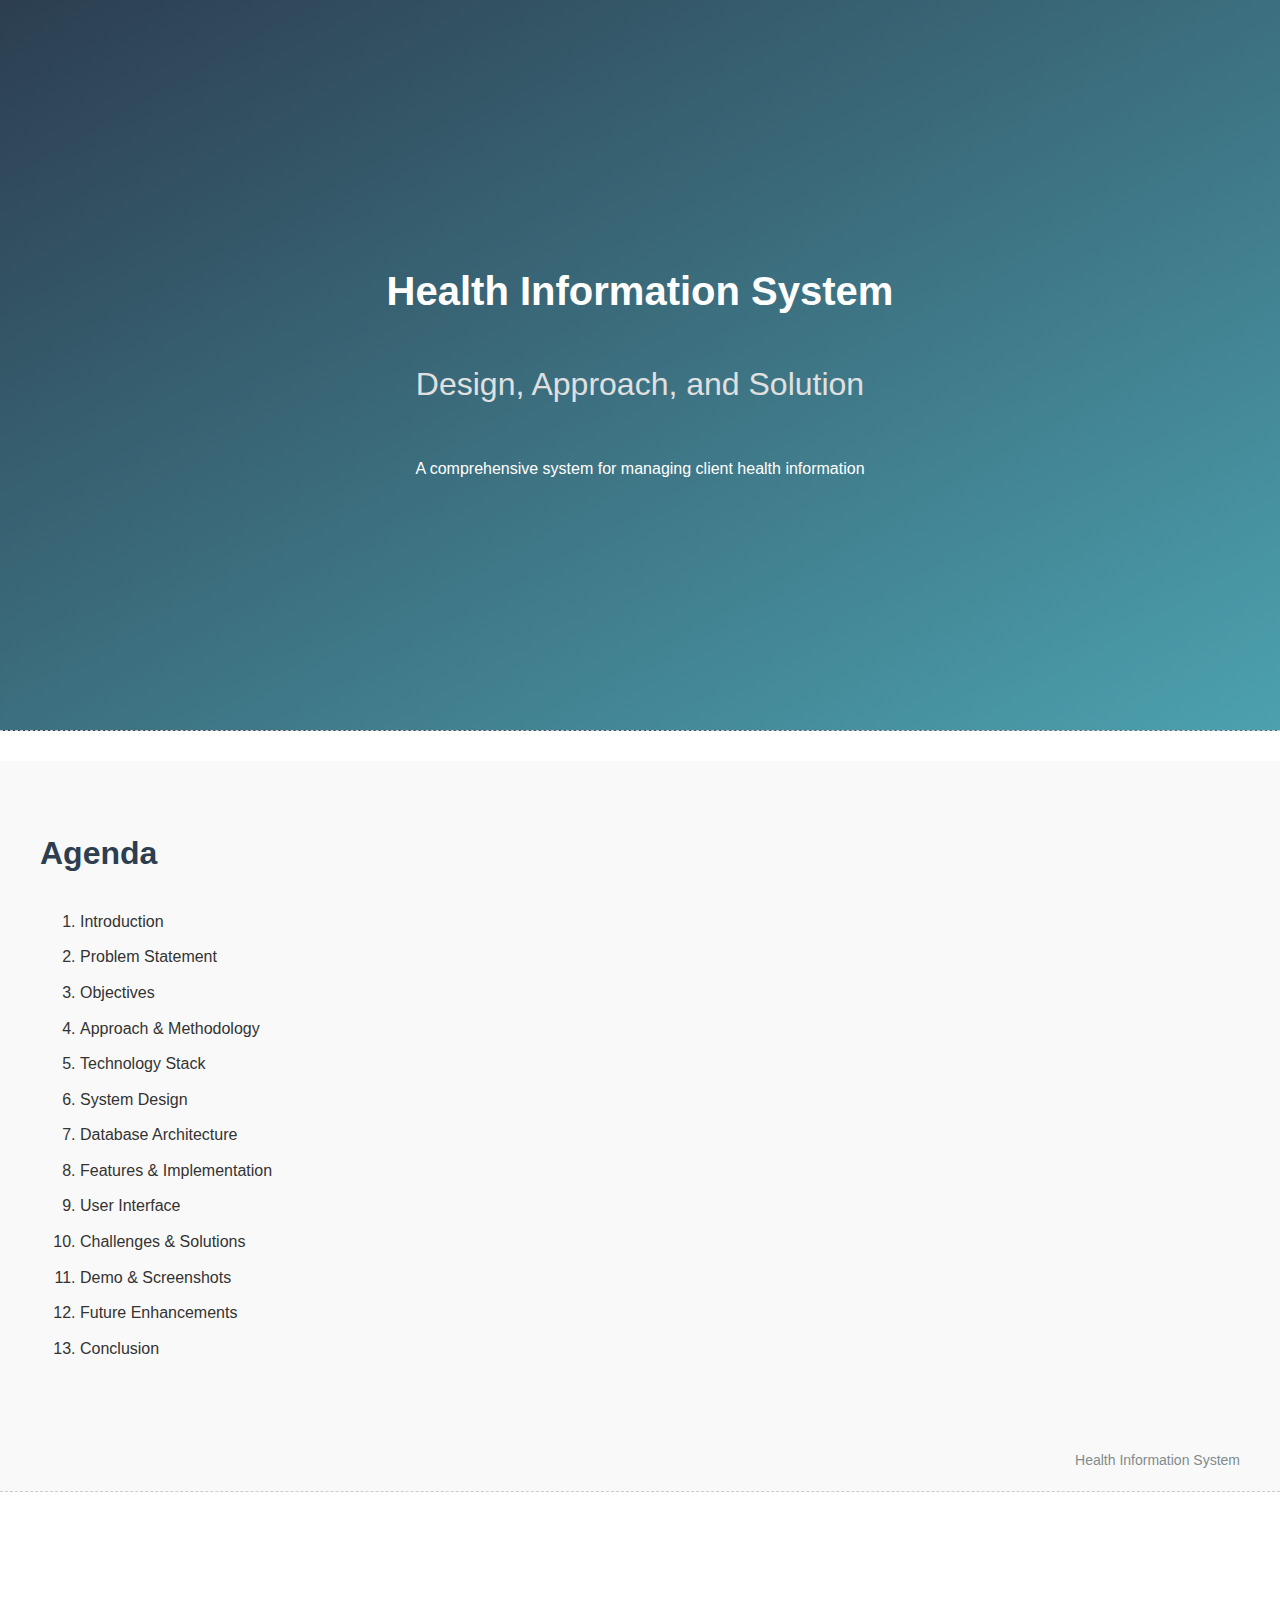
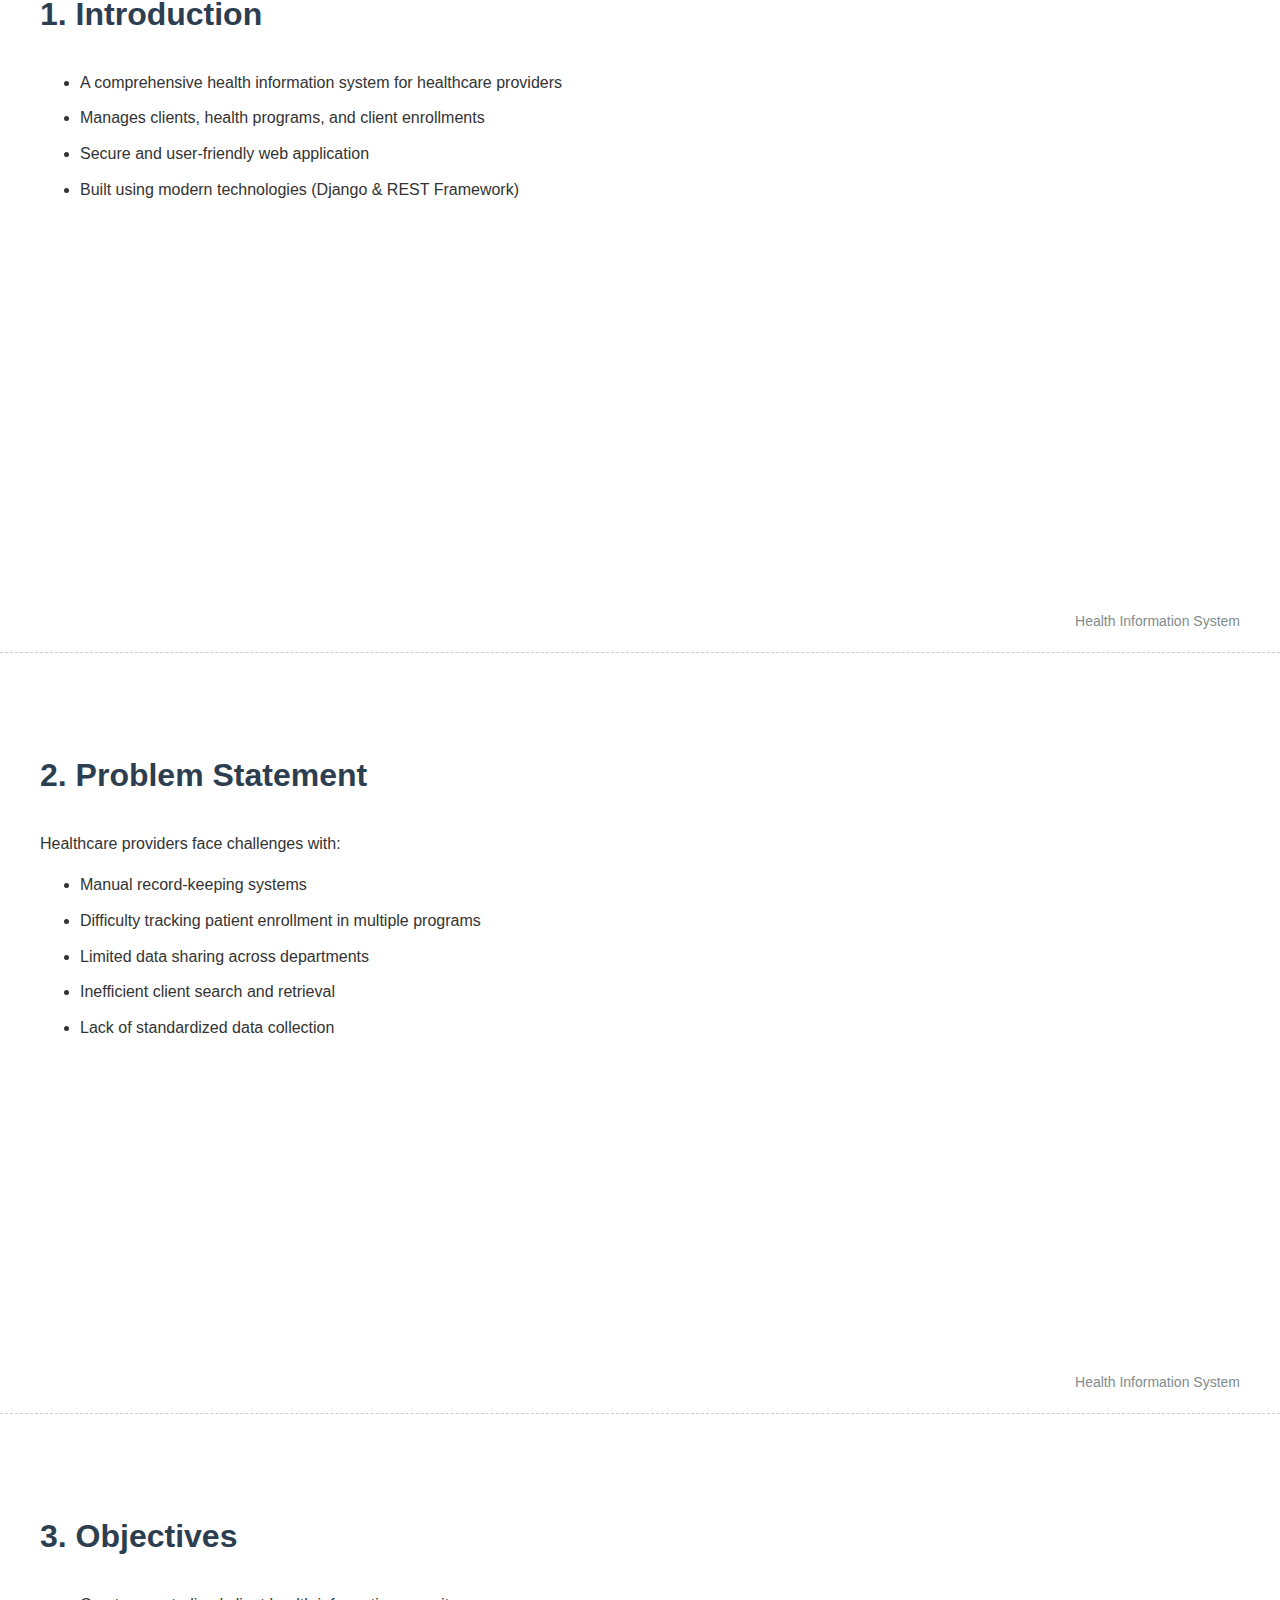
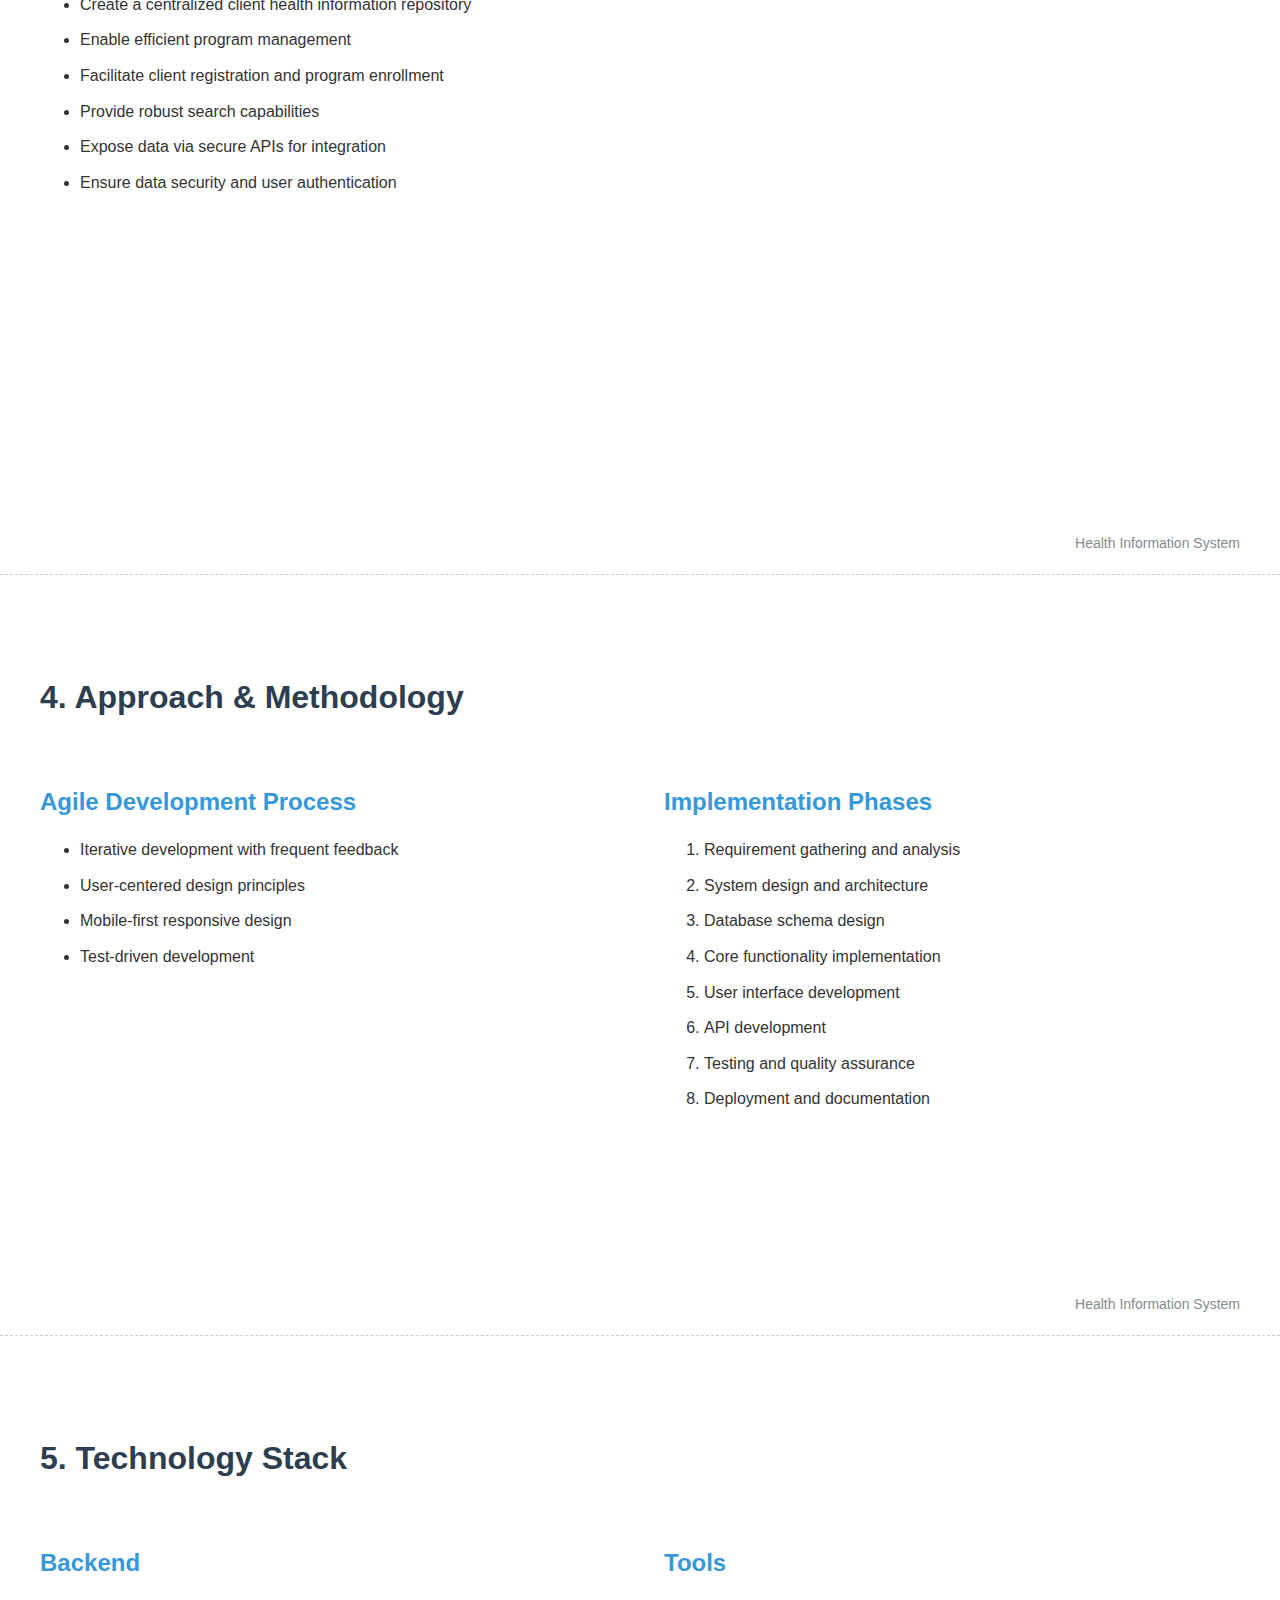
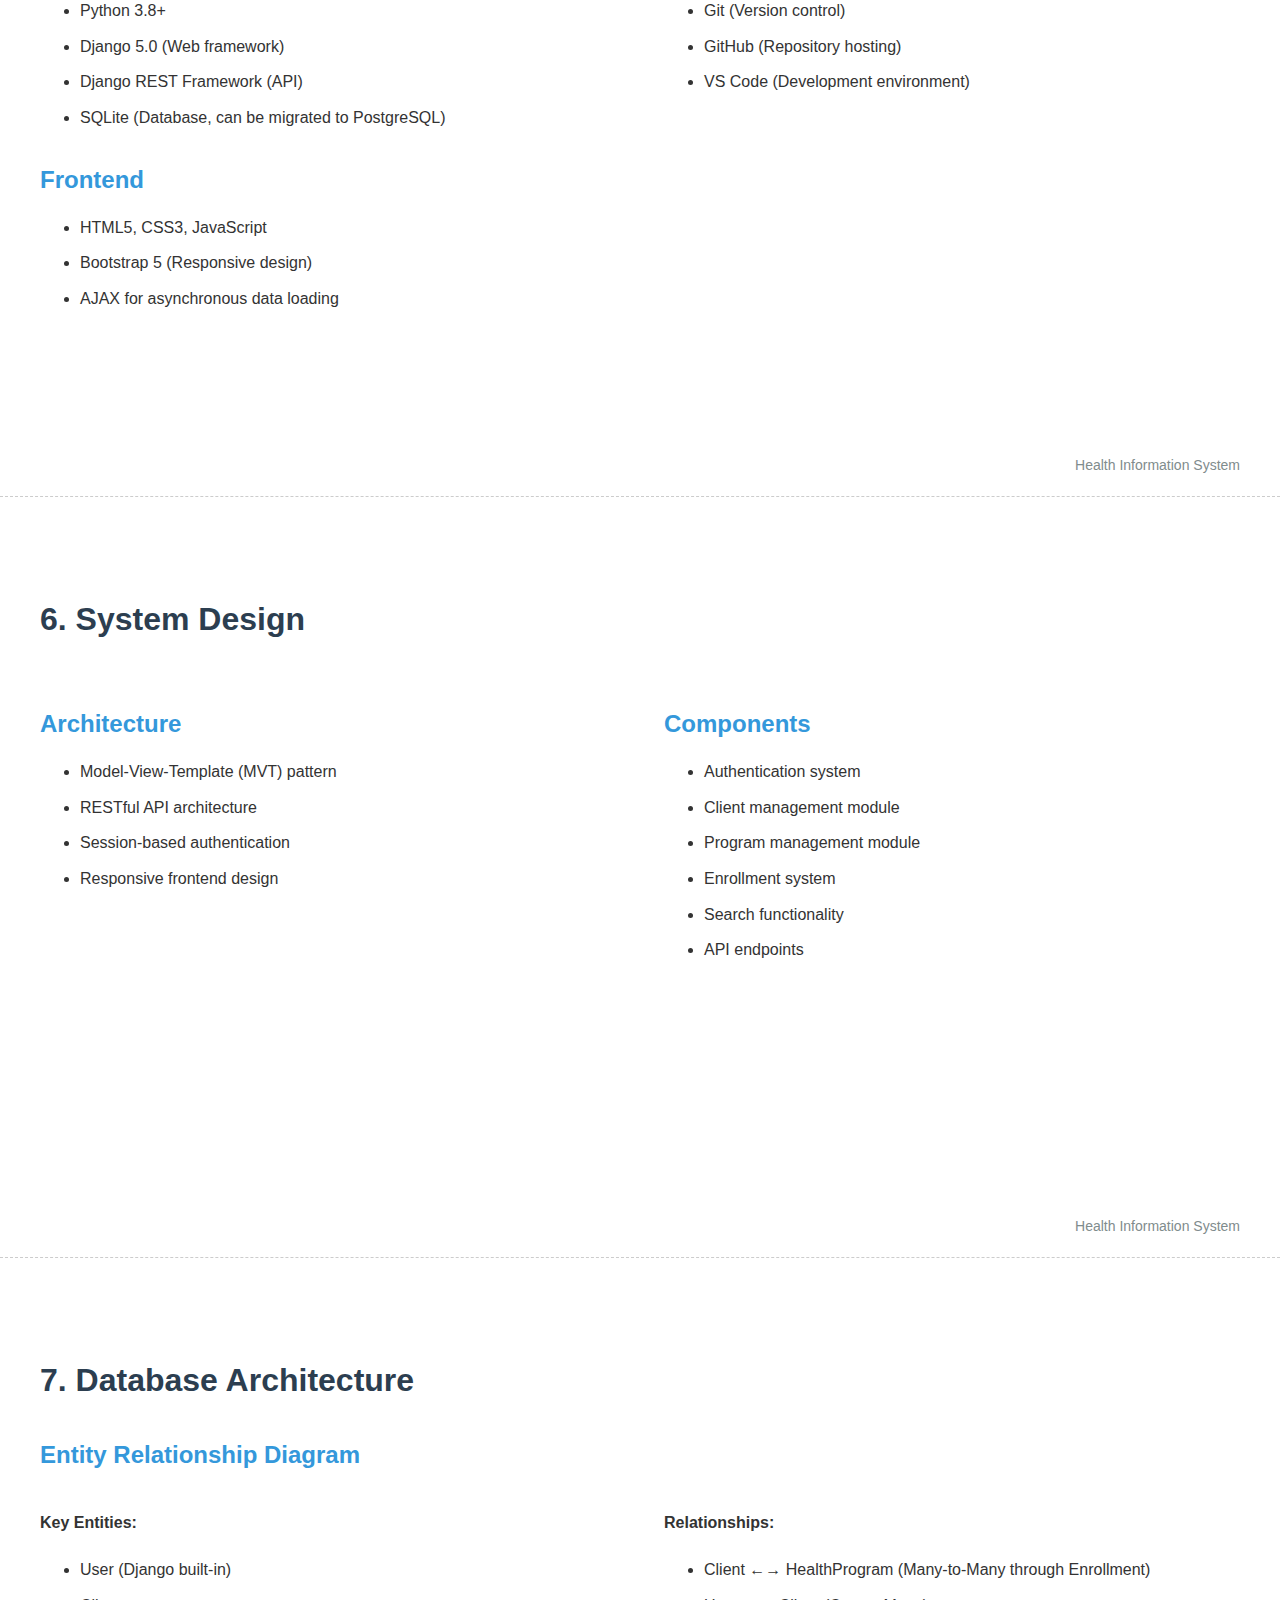
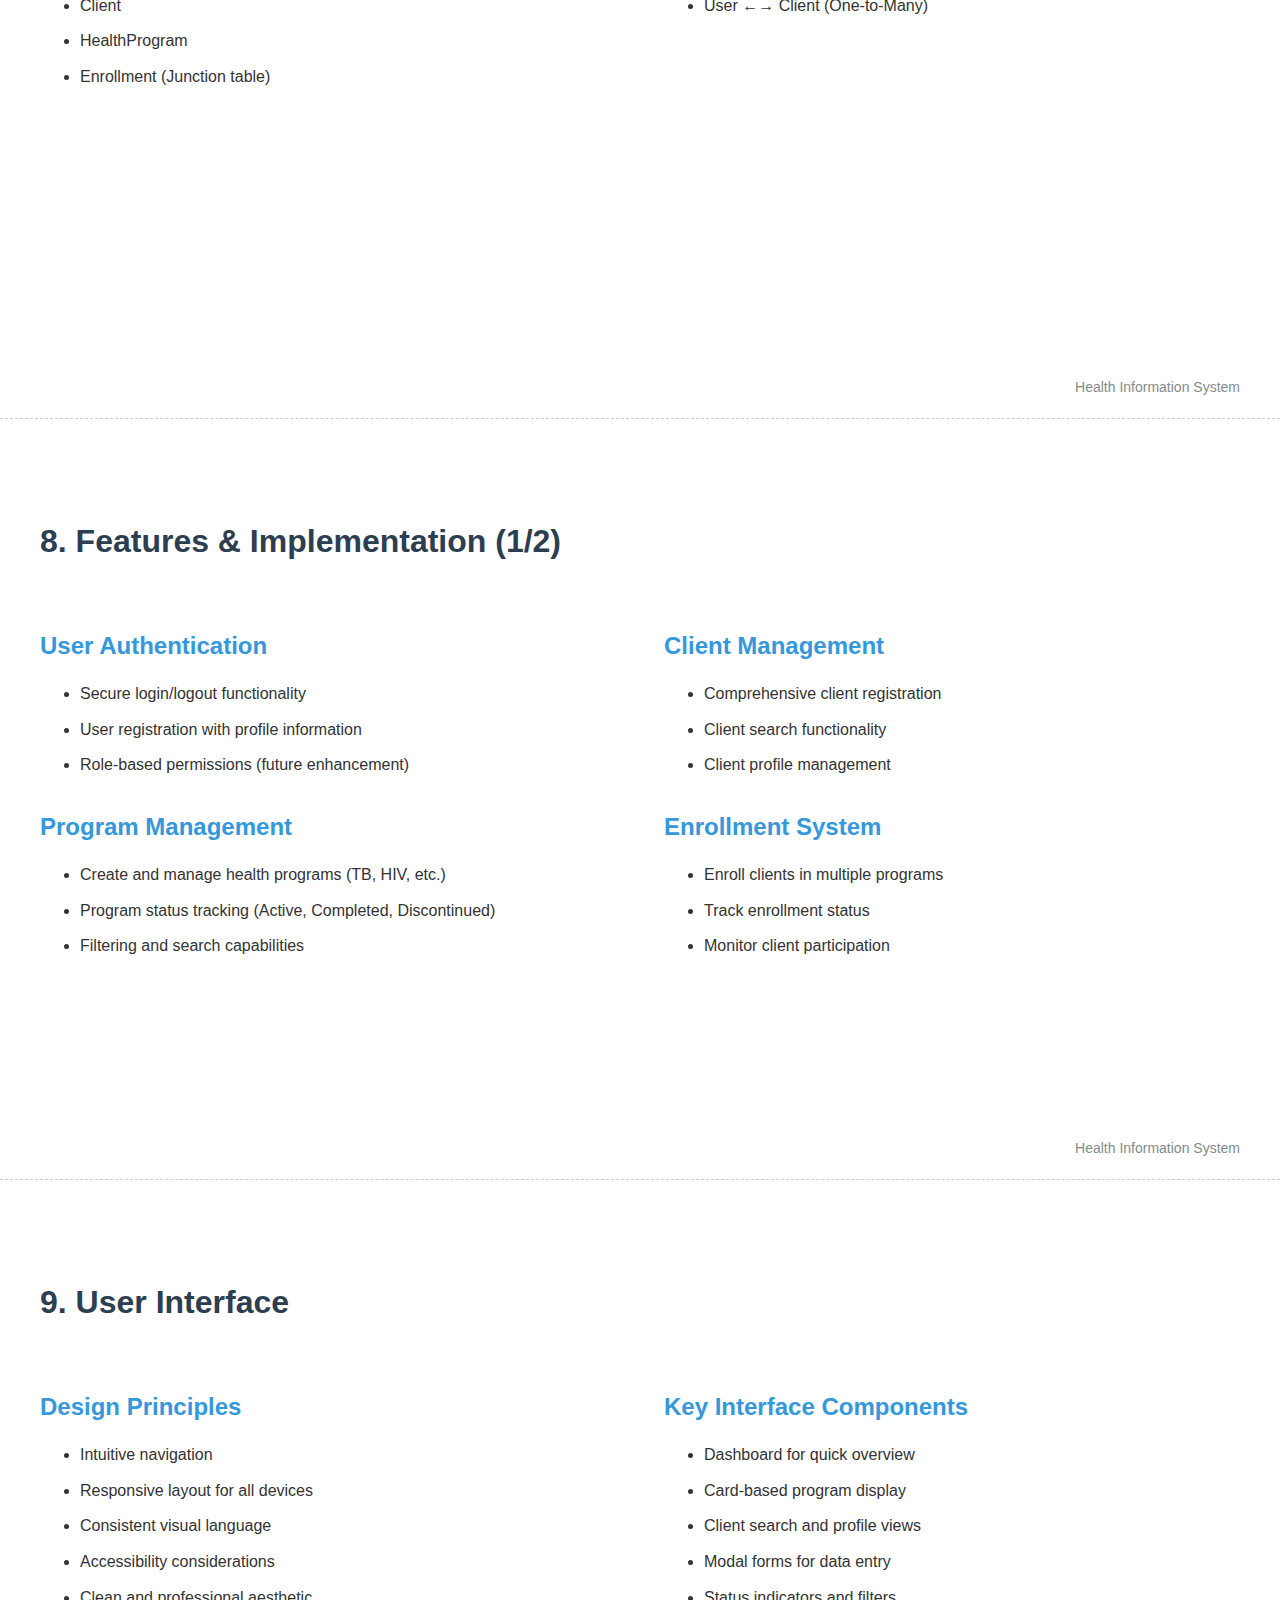
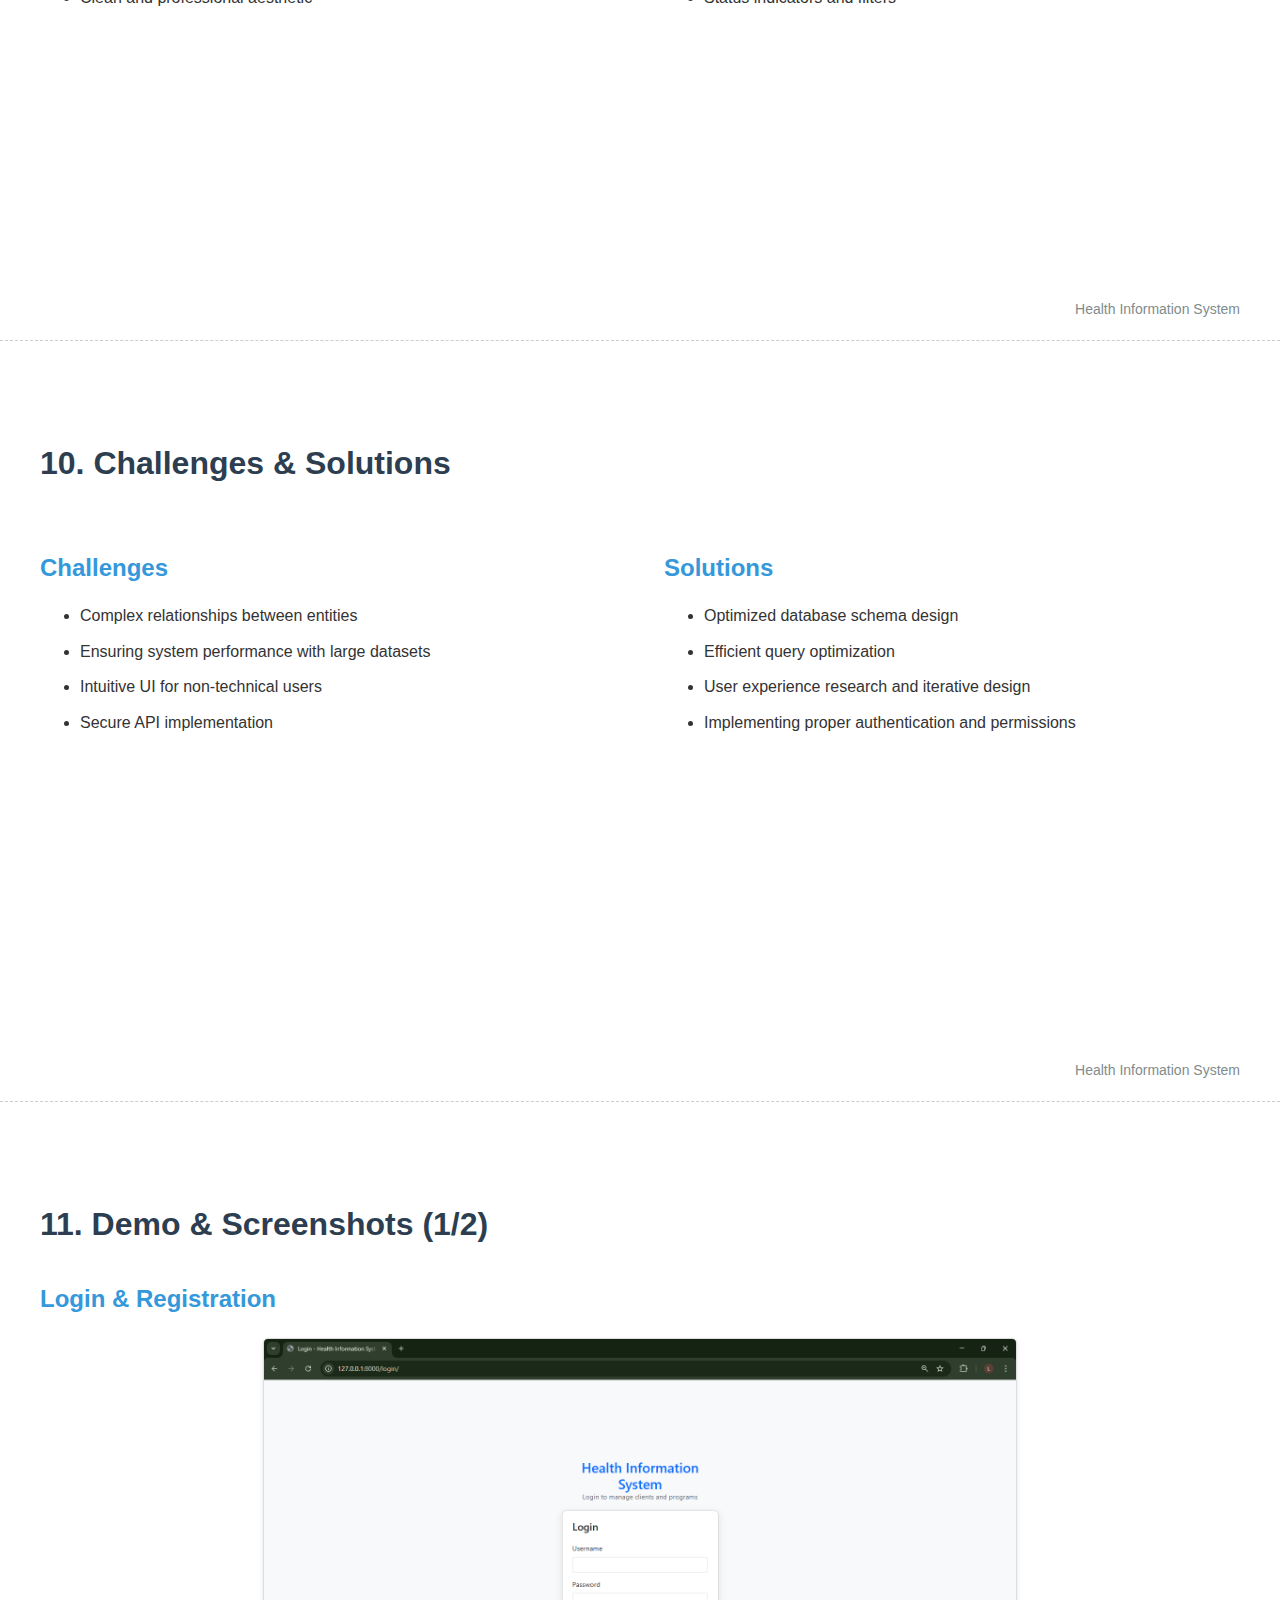
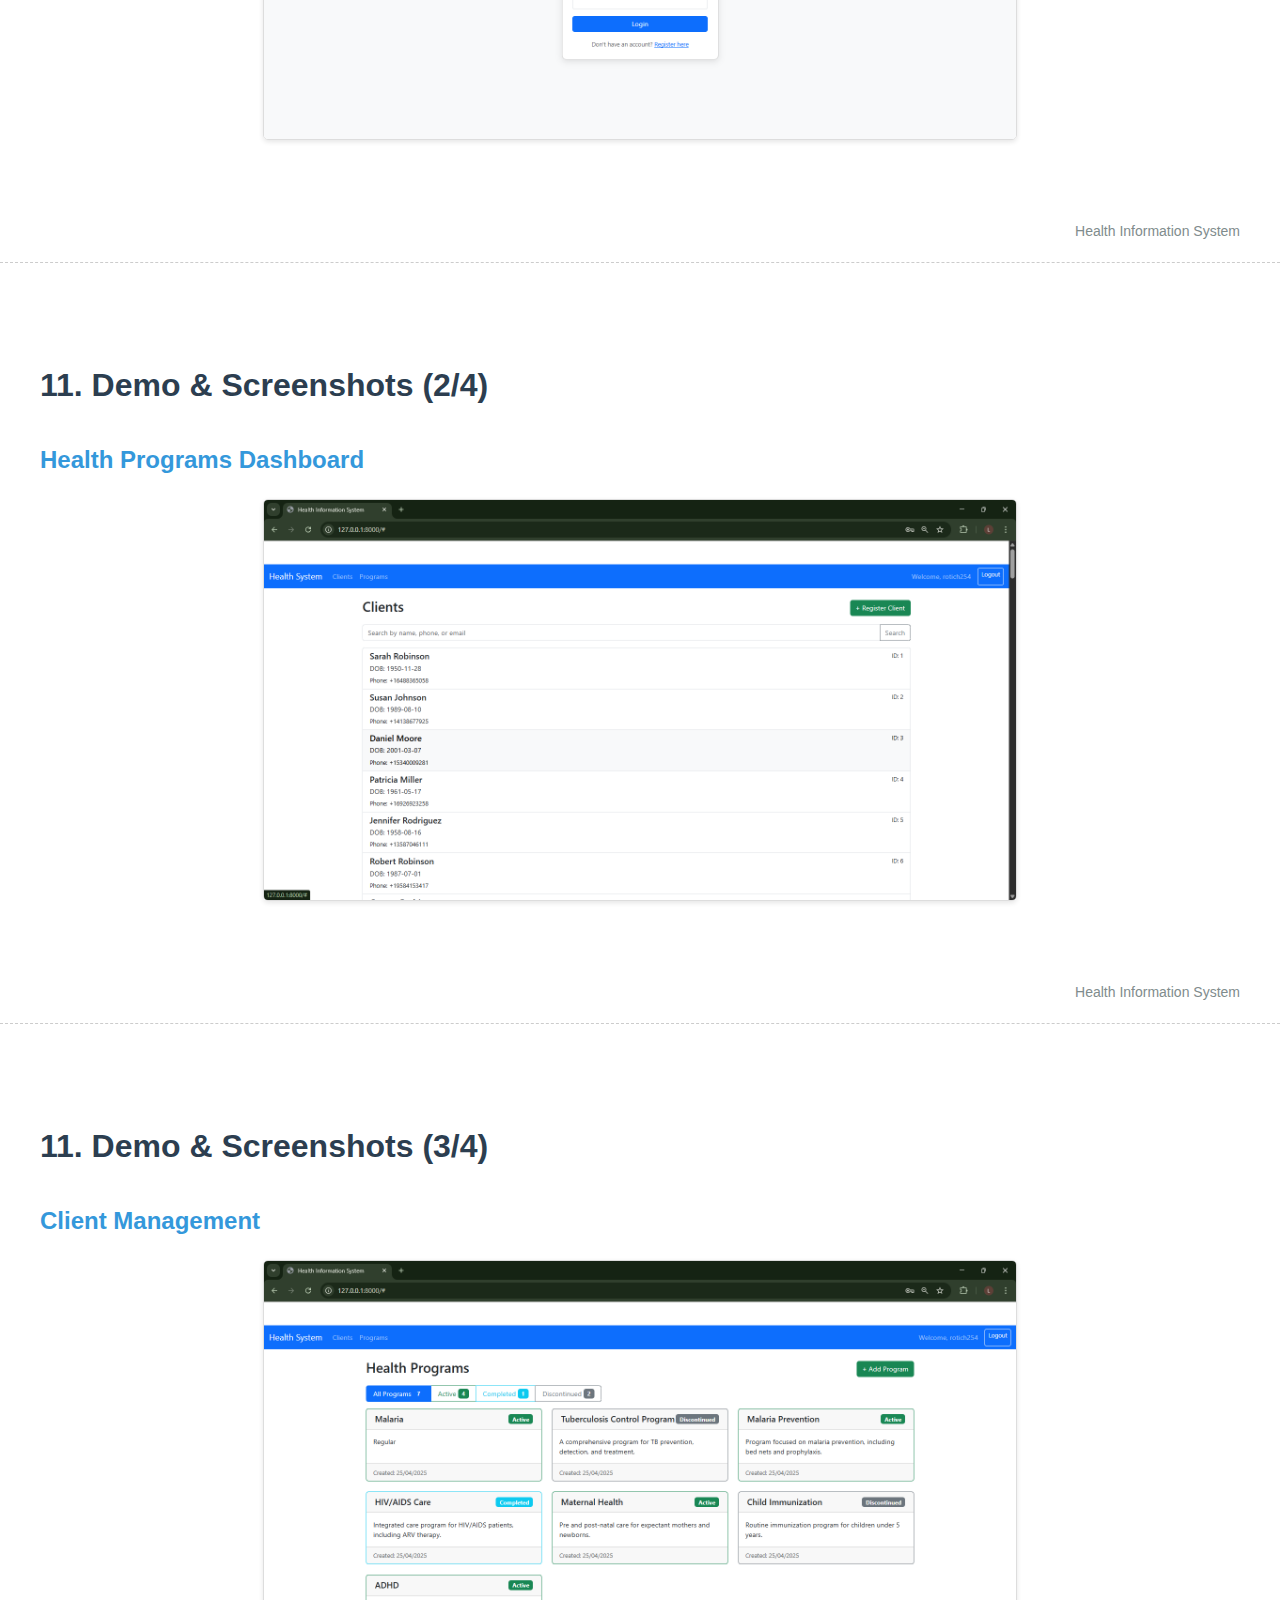
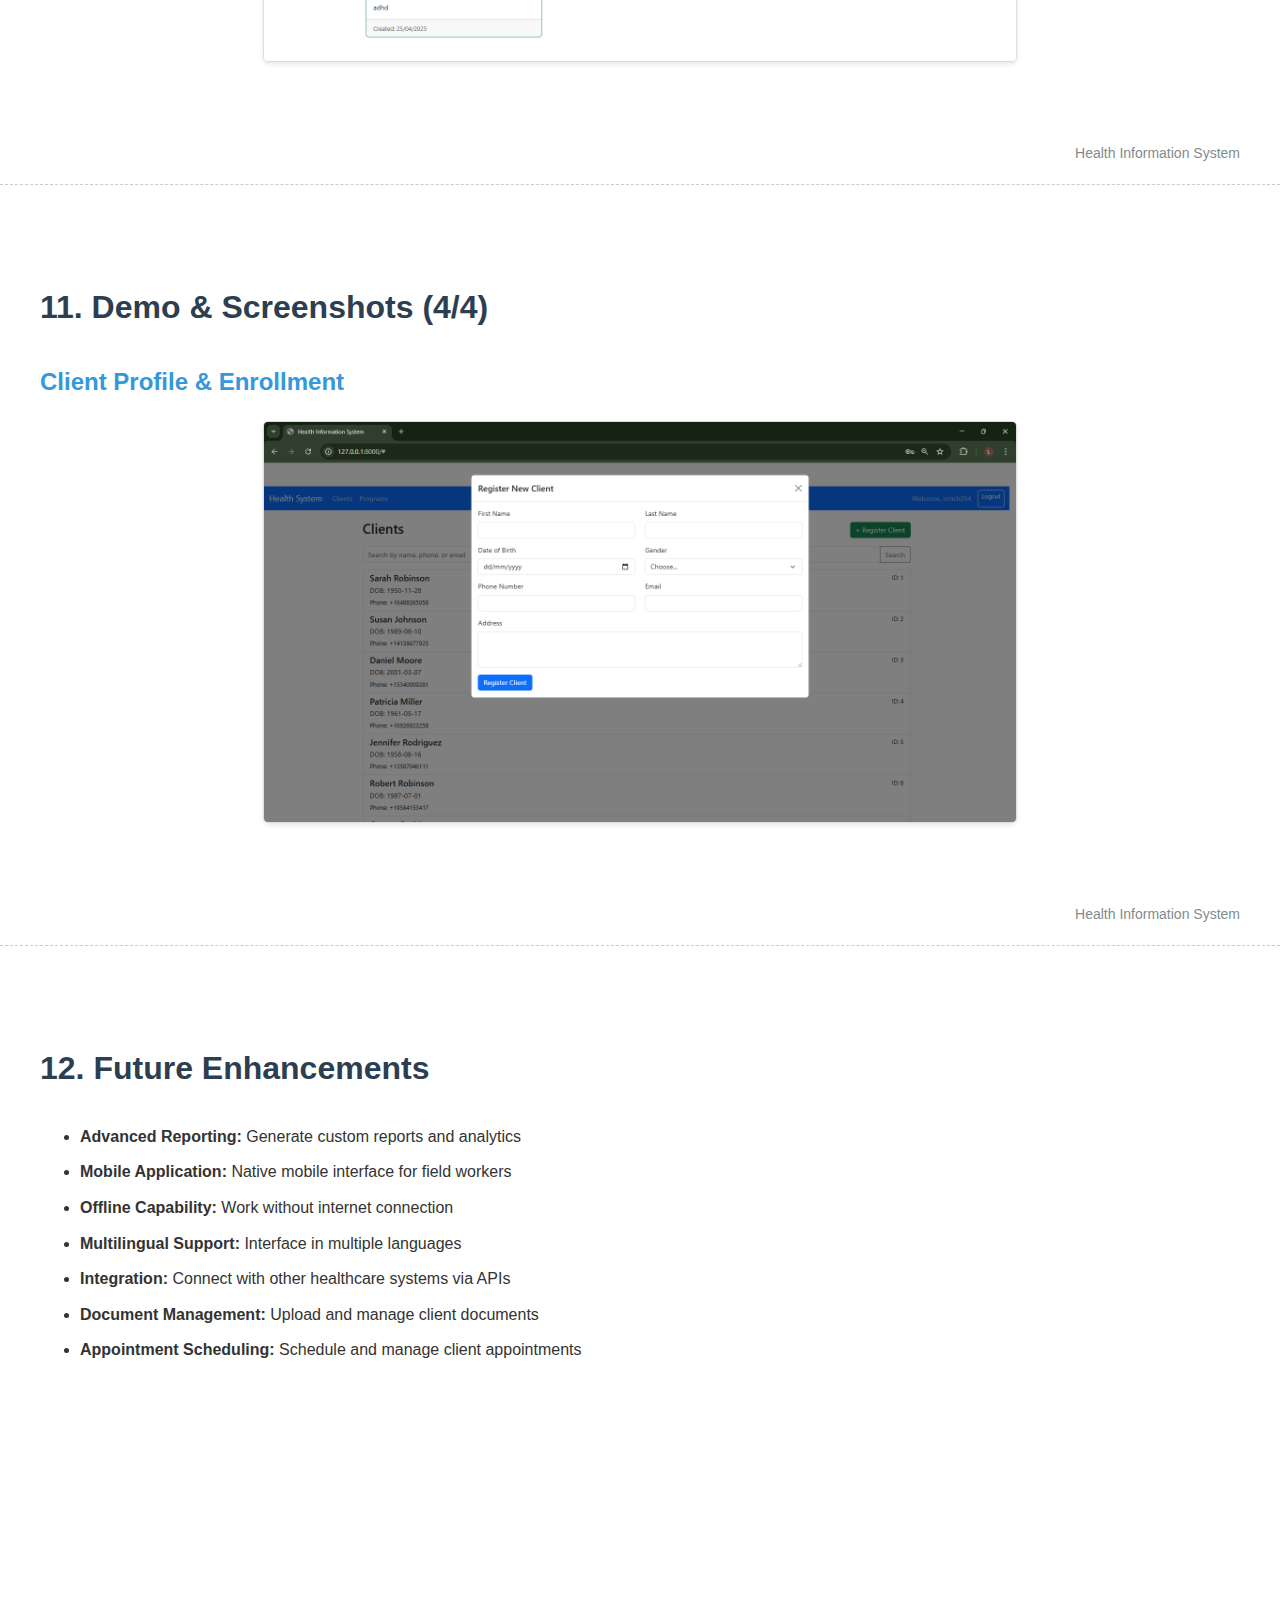
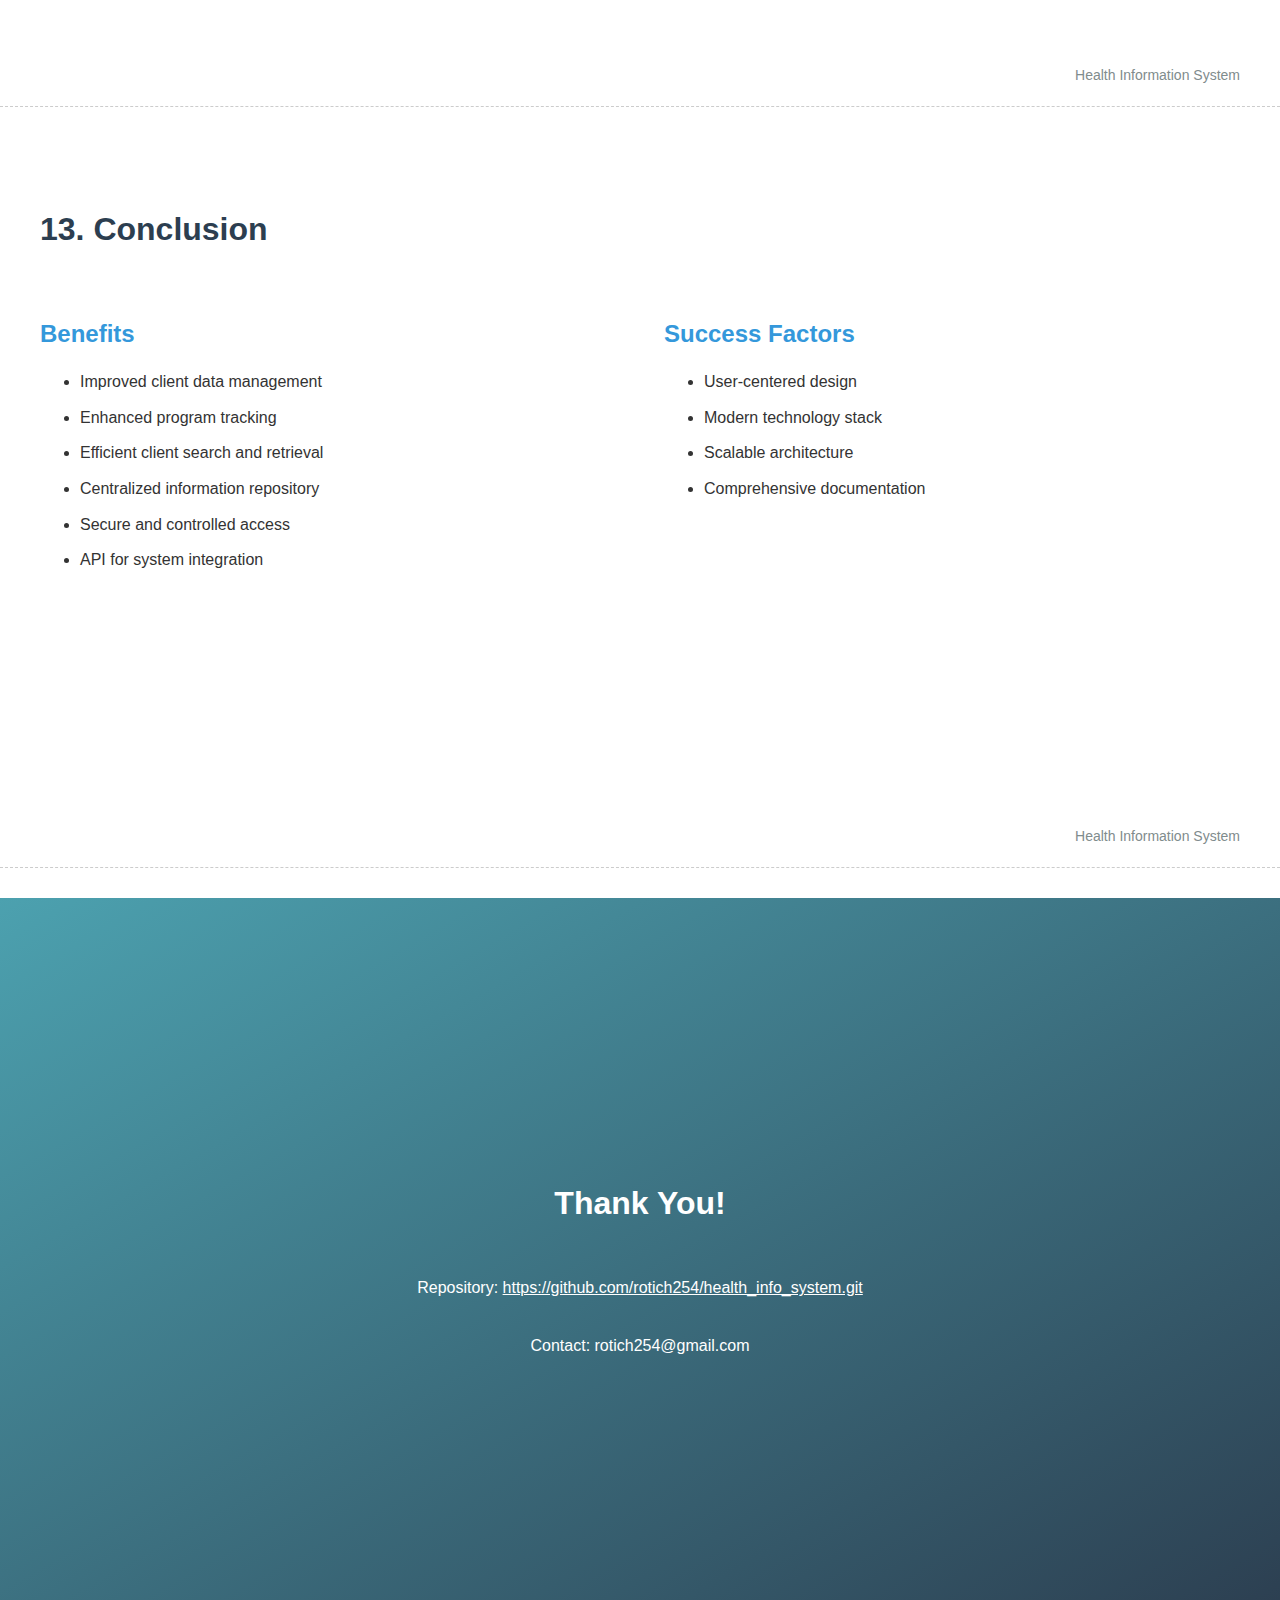
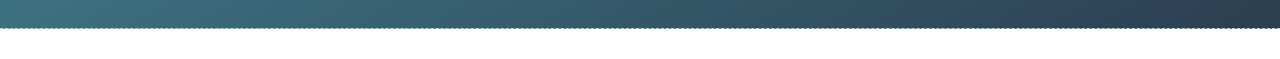
<file: presentation/health_info_system_presentation.html>
<!DOCTYPE html>
<html lang="en">
<head>
    <meta charset="UTF-8">
    <meta name="viewport" content="width=device-width, initial-scale=1.0">
    <title>Health Information System - Presentation</title>
    <style>
        body {
            font-family: 'Segoe UI', Tahoma, Geneva, Verdana, sans-serif;
            line-height: 1.6;
            color: #333;
            margin: 0;
            padding: 0;
        }
        .slide {
            page-break-after: always;
            padding: 40px;
            height: 650px;
            position: relative;
            border-bottom: 1px dashed #ccc;
            margin-bottom: 30px;
        }
        .title-slide {
            text-align: center;
            background: linear-gradient(to bottom right, #2c3e50, #4ca1af);
            color: white;
            display: flex;
            flex-direction: column;
            justify-content: center;
            align-items: center;
        }
        h1 {
            font-size: 40px;
            margin-bottom: 10px;
        }
        h2 {
            font-size: 32px;
            margin-bottom: 30px;
            color: #2c3e50;
        }
        .title-slide h2 {
            color: #e0e0e0;
            font-weight: normal;
        }
        h3 {
            font-size: 24px;
            color: #3498db;
            margin-top: 30px;
            margin-bottom: 15px;
        }
        ul, ol {
            margin-bottom: 20px;
        }
        li {
            margin-bottom: 10px;
        }
        img {
            max-width: 100%;
            max-height: 400px;
            display: block;
            margin: 20px auto;
            border: 1px solid #ddd;
            border-radius: 5px;
            box-shadow: 0 2px 5px rgba(0,0,0,0.1);
        }
        .footer {
            position: absolute;
            bottom: 20px;
            right: 40px;
            font-size: 14px;
            color: #7f8c8d;
        }
        .agenda-slide {
            background-color: #f9f9f9;
        }
        .thanks-slide {
            background: linear-gradient(to bottom right, #4ca1af, #2c3e50);
            color: white;
            text-align: center;
            display: flex;
            flex-direction: column;
            justify-content: center;
            align-items: center;
        }
        .thanks-slide a {
            color: white;
        }
        .thanks-slide h2 {
            color: white;
        }
        .column-2 {
            display: flex;
            justify-content: space-between;
        }
        .column {
            width: 48%;
        }
        code {
            background: #f8f8f8;
            padding: 2px 5px;
            border-radius: 3px;
            font-family: Consolas, Monaco, 'Andale Mono', monospace;
            font-size: 14px;
        }
        .note {
            font-style: italic;
            color: #7f8c8d;
            font-size: 0.9em;
        }
    </style>
</head>
<body>
    <!-- Title Slide -->
    <div class="slide title-slide">
        <h1>Health Information System</h1>
        <h2>Design, Approach, and Solution</h2>
        <p>A comprehensive system for managing client health information</p>
    </div>

    <!-- Agenda Slide -->
    <div class="slide agenda-slide">
        <h2>Agenda</h2>
        <ol>
            <li>Introduction</li>
            <li>Problem Statement</li>
            <li>Objectives</li>
            <li>Approach & Methodology</li>
            <li>Technology Stack</li>
            <li>System Design</li>
            <li>Database Architecture</li>
            <li>Features & Implementation</li>
            <li>User Interface</li>
            <li>Challenges & Solutions</li>
            <li>Demo & Screenshots</li>
            <li>Future Enhancements</li>
            <li>Conclusion</li>
        </ol>
        <div class="footer">Health Information System</div>
    </div>

    <!-- Introduction Slide -->
    <div class="slide">
        <h2>1. Introduction</h2>
        <ul>
            <li>A comprehensive health information system for healthcare providers</li>
            <li>Manages clients, health programs, and client enrollments</li>
            <li>Secure and user-friendly web application</li>
            <li>Built using modern technologies (Django & REST Framework)</li>
        </ul>
        <div class="footer">Health Information System</div>
    </div>

    <!-- Problem Statement Slide -->
    <div class="slide">
        <h2>2. Problem Statement</h2>
        <p>Healthcare providers face challenges with:</p>
        <ul>
            <li>Manual record-keeping systems</li>
            <li>Difficulty tracking patient enrollment in multiple programs</li>
            <li>Limited data sharing across departments</li>
            <li>Inefficient client search and retrieval</li>
            <li>Lack of standardized data collection</li>
        </ul>
        <div class="footer">Health Information System</div>
    </div>

    <!-- Objectives Slide -->
    <div class="slide">
        <h2>3. Objectives</h2>
        <ul>
            <li>Create a centralized client health information repository</li>
            <li>Enable efficient program management</li>
            <li>Facilitate client registration and program enrollment</li>
            <li>Provide robust search capabilities</li>
            <li>Expose data via secure APIs for integration</li>
            <li>Ensure data security and user authentication</li>
        </ul>
        <div class="footer">Health Information System</div>
    </div>

    <!-- Approach & Methodology Slide -->
    <div class="slide">
        <h2>4. Approach & Methodology</h2>
        <div class="column-2">
            <div class="column">
                <h3>Agile Development Process</h3>
                <ul>
                    <li>Iterative development with frequent feedback</li>
                    <li>User-centered design principles</li>
                    <li>Mobile-first responsive design</li>
                    <li>Test-driven development</li>
                </ul>
            </div>
            <div class="column">
                <h3>Implementation Phases</h3>
                <ol>
                    <li>Requirement gathering and analysis</li>
                    <li>System design and architecture</li>
                    <li>Database schema design</li>
                    <li>Core functionality implementation</li>
                    <li>User interface development</li>
                    <li>API development</li>
                    <li>Testing and quality assurance</li>
                    <li>Deployment and documentation</li>
                </ol>
            </div>
        </div>
        <div class="footer">Health Information System</div>
    </div>

    <!-- Technology Stack Slide -->
    <div class="slide">
        <h2>5. Technology Stack</h2>
        <div class="column-2">
            <div class="column">
                <h3>Backend</h3>
                <ul>
                    <li>Python 3.8+</li>
                    <li>Django 5.0 (Web framework)</li>
                    <li>Django REST Framework (API)</li>
                    <li>SQLite (Database, can be migrated to PostgreSQL)</li>
                </ul>
                
                <h3>Frontend</h3>
                <ul>
                    <li>HTML5, CSS3, JavaScript</li>
                    <li>Bootstrap 5 (Responsive design)</li>
                    <li>AJAX for asynchronous data loading</li>
                </ul>
            </div>
            <div class="column">
                <h3>Tools</h3>
                <ul>
                    <li>Git (Version control)</li>
                    <li>GitHub (Repository hosting)</li>
                    <li>VS Code (Development environment)</li>
                </ul>
            </div>
        </div>
        <div class="footer">Health Information System</div>
    </div>

    <!-- System Design Slide -->
    <div class="slide">
        <h2>6. System Design</h2>
        <div class="column-2">
            <div class="column">
                <h3>Architecture</h3>
                <ul>
                    <li>Model-View-Template (MVT) pattern</li>
                    <li>RESTful API architecture</li>
                    <li>Session-based authentication</li>
                    <li>Responsive frontend design</li>
                </ul>
            </div>
            <div class="column">
                <h3>Components</h3>
                <ul>
                    <li>Authentication system</li>
                    <li>Client management module</li>
                    <li>Program management module</li>
                    <li>Enrollment system</li>
                    <li>Search functionality</li>
                    <li>API endpoints</li>
                </ul>
            </div>
        </div>
        <div class="footer">Health Information System</div>
    </div>

    <!-- Database Architecture Slide -->
    <div class="slide">
        <h2>7. Database Architecture</h2>
        <h3>Entity Relationship Diagram</h3>
        <div class="column-2">
            <div class="column">
                <h4>Key Entities:</h4>
                <ul>
                    <li>User (Django built-in)</li>
                    <li>Client</li>
                    <li>HealthProgram</li>
                    <li>Enrollment (Junction table)</li>
                </ul>
            </div>
            <div class="column">
                <h4>Relationships:</h4>
                <ul>
                    <li>Client ←→ HealthProgram (Many-to-Many through Enrollment)</li>
                    <li>User ←→ Client (One-to-Many)</li>
                </ul>
            </div>
        </div>
        <div class="footer">Health Information System</div>
    </div>

    <!-- Features & Implementation Slide 1 -->
    <div class="slide">
        <h2>8. Features & Implementation (1/2)</h2>
        <div class="column-2">
            <div class="column">
                <h3>User Authentication</h3>
                <ul>
                    <li>Secure login/logout functionality</li>
                    <li>User registration with profile information</li>
                    <li>Role-based permissions (future enhancement)</li>
                </ul>
                
                <h3>Program Management</h3>
                <ul>
                    <li>Create and manage health programs (TB, HIV, etc.)</li>
                    <li>Program status tracking (Active, Completed, Discontinued)</li>
                    <li>Filtering and search capabilities</li>
                </ul>
            </div>
            <div class="column">
                <h3>Client Management</h3>
                <ul>
                    <li>Comprehensive client registration</li>
                    <li>Client search functionality</li>
                    <li>Client profile management</li>
                </ul>
                
                <h3>Enrollment System</h3>
                <ul>
                    <li>Enroll clients in multiple programs</li>
                    <li>Track enrollment status</li>
                    <li>Monitor client participation</li>
                </ul>
            </div>
        </div>
        <div class="footer">Health Information System</div>
    </div>

    <!-- User Interface Slide -->
    <div class="slide">
        <h2>9. User Interface</h2>
        <div class="column-2">
            <div class="column">
                <h3>Design Principles</h3>
                <ul>
                    <li>Intuitive navigation</li>
                    <li>Responsive layout for all devices</li>
                    <li>Consistent visual language</li>
                    <li>Accessibility considerations</li>
                    <li>Clean and professional aesthetic</li>
                </ul>
            </div>
            <div class="column">
                <h3>Key Interface Components</h3>
                <ul>
                    <li>Dashboard for quick overview</li>
                    <li>Card-based program display</li>
                    <li>Client search and profile views</li>
                    <li>Modal forms for data entry</li>
                    <li>Status indicators and filters</li>
                </ul>
            </div>
        </div>
        <div class="footer">Health Information System</div>
    </div>

    <!-- Challenges & Solutions Slide -->
    <div class="slide">
        <h2>10. Challenges & Solutions</h2>
        <div class="column-2">
            <div class="column">
                <h3>Challenges</h3>
                <ul>
                    <li>Complex relationships between entities</li>
                    <li>Ensuring system performance with large datasets</li>
                    <li>Intuitive UI for non-technical users</li>
                    <li>Secure API implementation</li>
                </ul>
            </div>
            <div class="column">
                <h3>Solutions</h3>
                <ul>
                    <li>Optimized database schema design</li>
                    <li>Efficient query optimization</li>
                    <li>User experience research and iterative design</li>
                    <li>Implementing proper authentication and permissions</li>
                </ul>
            </div>
        </div>
        <div class="footer">Health Information System</div>
    </div>

    <!-- Demo & Screenshots Slide 1 -->
    <div class="slide">
        <h2>11. Demo & Screenshots (1/2)</h2>
        <h3>Login & Registration</h3>
        <img src="../docs/Screenshot%202025-04-25%20131207.png" alt="Login Screen">
        <div class="footer">Health Information System</div>
    </div>

    <!-- Demo & Screenshots Slide 2 -->
    <div class="slide">
        <h2>11. Demo & Screenshots (2/4)</h2>
        <h3>Health Programs Dashboard</h3>
        <img src="../docs/Screenshot%202025-04-25%20131249.png" alt="Health Programs Dashboard">
        <div class="footer">Health Information System</div>
    </div>

    <!-- Demo & Screenshots Slide 3 -->
    <div class="slide">
        <h2>11. Demo & Screenshots (3/4)</h2>
        <h3>Client Management</h3>
        <img src="../docs/Screenshot%202025-04-25%20131311.png" alt="Client Management">
        <div class="footer">Health Information System</div>
    </div>

    <!-- Demo & Screenshots Slide 4 -->
    <div class="slide">
        <h2>11. Demo & Screenshots (4/4)</h2>
        <h3>Client Profile & Enrollment</h3>
        <img src="../docs/Screenshot%202025-04-25%20131322.png" alt="Client Profile">
        <div class="footer">Health Information System</div>
    </div>

    <!-- Future Enhancements Slide -->
    <div class="slide">
        <h2>12. Future Enhancements</h2>
        <ul>
            <li><strong>Advanced Reporting:</strong> Generate custom reports and analytics</li>
            <li><strong>Mobile Application:</strong> Native mobile interface for field workers</li>
            <li><strong>Offline Capability:</strong> Work without internet connection</li>
            <li><strong>Multilingual Support:</strong> Interface in multiple languages</li>
            <li><strong>Integration:</strong> Connect with other healthcare systems via APIs</li>
            <li><strong>Document Management:</strong> Upload and manage client documents</li>
            <li><strong>Appointment Scheduling:</strong> Schedule and manage client appointments</li>
        </ul>
        <div class="footer">Health Information System</div>
    </div>

    <!-- Conclusion Slide -->
    <div class="slide">
        <h2>13. Conclusion</h2>
        <div class="column-2">
            <div class="column">
                <h3>Benefits</h3>
                <ul>
                    <li>Improved client data management</li>
                    <li>Enhanced program tracking</li>
                    <li>Efficient client search and retrieval</li>
                    <li>Centralized information repository</li>
                    <li>Secure and controlled access</li>
                    <li>API for system integration</li>
                </ul>
            </div>
            <div class="column">
                <h3>Success Factors</h3>
                <ul>
                    <li>User-centered design</li>
                    <li>Modern technology stack</li>
                    <li>Scalable architecture</li>
                    <li>Comprehensive documentation</li>
                </ul>
            </div>
        </div>
        <div class="footer">Health Information System</div>
    </div>

    <!-- Thank You Slide -->
    <div class="slide thanks-slide">
        <h2>Thank You!</h2>
        <p>Repository: <a href="https://github.com/rotich254/health_info_system.git">https://github.com/rotich254/health_info_system.git</a></p>
        <p>Contact: rotich254@gmail.com</p>
    </div>
</body>
</html>
</file>
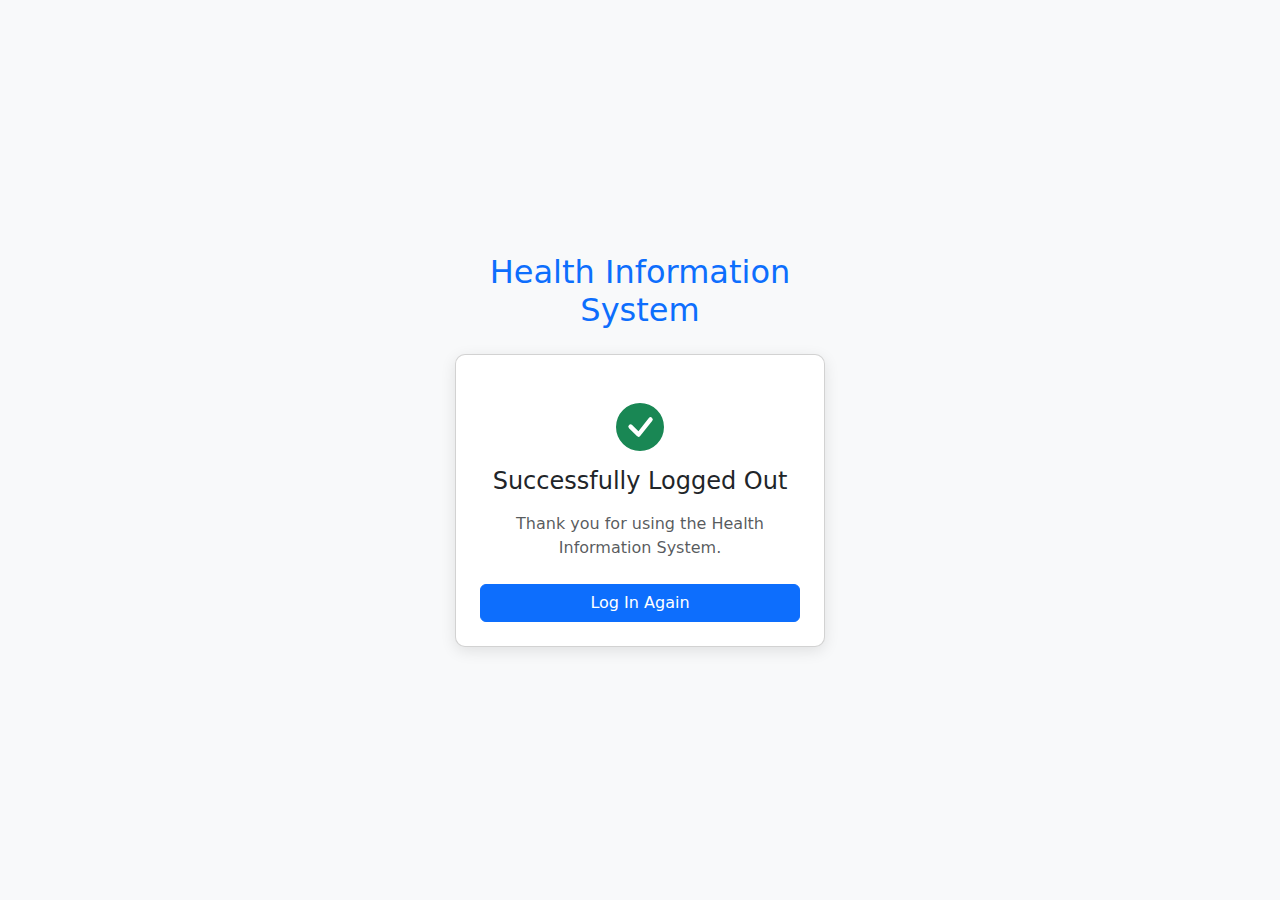
<file: templates/logout.html>
<!DOCTYPE html>
<html lang="en">
<head>
    <meta charset="UTF-8">
    <meta name="viewport" content="width=device-width, initial-scale=1.0">
    <title>Logged Out - Health Information System</title>
    <link href="https://cdn.jsdelivr.net/npm/bootstrap@5.3.0/dist/css/bootstrap.min.css" rel="stylesheet">
    <link rel="stylesheet" href="/static/css/style.css">
    <style>
        body {
            background-color: #f8f9fa;
            padding-top: 0;
            height: 100vh;
            display: flex;
            align-items: center;
            justify-content: center;
        }
        .logout-container {
            max-width: 400px;
            width: 100%;
            padding: 15px;
            text-align: center;
        }
        .logout-card {
            border-radius: 10px;
            box-shadow: 0 4px 15px rgba(0,0,0,0.1);
        }
    </style>
</head>
<body>
    <div class="logout-container">
        <div class="logo mb-4">
            <h2 class="text-primary mb-0">Health Information System</h2>
        </div>
        <div class="card logout-card">
            <div class="card-body p-4">
                <div class="text-success mb-3">
                    <i class="bi bi-check-circle-fill" style="font-size: 3rem;"></i>
                    <svg xmlns="http://www.w3.org/2000/svg" width="48" height="48" fill="currentColor" class="bi bi-check-circle-fill" viewBox="0 0 16 16">
                        <path d="M16 8A8 8 0 1 1 0 8a8 8 0 0 1 16 0zm-3.97-3.03a.75.75 0 0 0-1.08.022L7.477 9.417 5.384 7.323a.75.75 0 0 0-1.06 1.06L6.97 11.03a.75.75 0 0 0 1.079-.02l3.992-4.99a.75.75 0 0 0-.01-1.05z"/>
                    </svg>
                </div>
                <h4 class="card-title mb-3">Successfully Logged Out</h4>
                <p class="card-text text-muted mb-4">Thank you for using the Health Information System.</p>
                <div class="d-grid gap-2">
                    <a href="{% url 'login' %}" class="btn btn-primary">Log In Again</a>
                </div>
            </div>
        </div>
    </div>
    <script src="https://cdn.jsdelivr.net/npm/bootstrap@5.3.0/dist/js/bootstrap.bundle.min.js"></script>
</body>
</html>
</file>
<file: static/css/style.css>
/* Add custom styles here */
body {
    padding-top: 56px; /* Adjust based on navbar height */
}

.client-card {
    cursor: pointer;
}

.client-card:hover {
    background-color: #f8f9fa;
}

/* Program card styling */
.card {
    transition: transform 0.2s, box-shadow 0.2s;
}

.card:hover {
    transform: translateY(-5px);
    box-shadow: 0 5px 15px rgba(0,0,0,0.1);
}

.border-success {
    border-width: 2px;
}

.border-info {
    border-width: 2px;
}

.border-secondary {
    border-width: 2px;
}

.card-header {
    padding: 0.75rem 1.25rem;
}

/* Filter buttons */
.btn-group .btn {
    padding: 0.375rem 1rem;
}

/* Status badge */
.badge {
    font-size: 0.85rem;
    padding: 0.35em 0.65em;
}

/* Status counts */
.status-counts {
    display: inline-block;
    margin-left: 10px;
    font-size: 0.9rem;
}

/* Animation for filter change */
#programs-list > div {
    transition: opacity 0.3s ease;
}

#programs-list > div[style*="display: none"] {
    opacity: 0;
}
</file>
